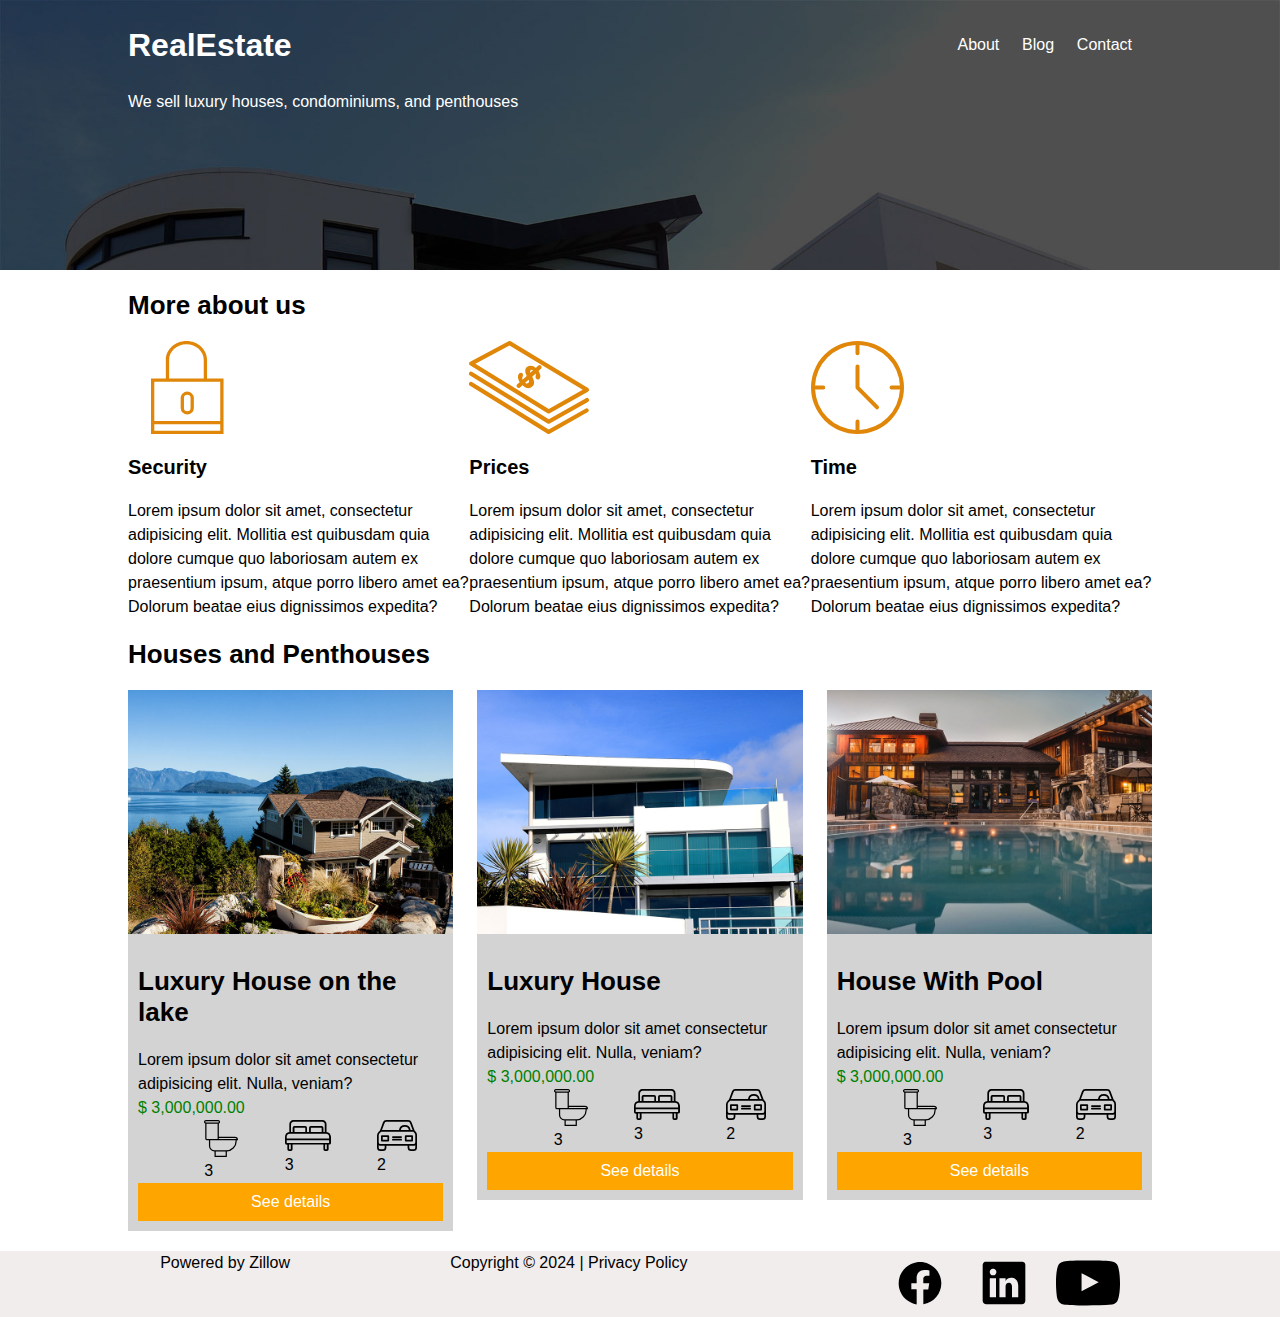
<file: index.html>
<!DOCTYPE html>
<html lang="en">
<head>
    <meta charset="UTF-8">
    <meta name="viewport" content="width=device-width, initial-scale=1.0">
    <link rel="stylesheet" href="mystyle.css">
    <title>Real Estate</title>
</head>
<body>
    <header class="site-header">
        <div class="container">
            <div class="menu-bar">
                <h1>RealEstate</h1>
                <nav class="menu">
                    <a href="about.html">About</a>
                    <a href="blog.html">Blog</a>
                    <a href="contact.html">Contact</a>
                </nav>
            </div>
            
            <p>We sell luxury houses, condominiums, and penthouses</p>
        </div>
    </header>

    <main class="container">
        <h2>More about us</h2>
        <div class="about-container">
            <div class="about-item">
                <img src="./img/icon1.svg" alt="">
                <h3>Security</h3>
                <p>Lorem ipsum dolor sit amet, consectetur adipisicing elit. Mollitia est quibusdam quia dolore cumque quo laboriosam autem ex praesentium ipsum, atque porro libero amet ea? Dolorum beatae eius dignissimos expedita?</p>
            </div>
            <div class="about-item">
                <img src="./img/icon2.svg" alt="">
                <h3>Prices</h3>
                <p>Lorem ipsum dolor sit amet, consectetur adipisicing elit. Mollitia est quibusdam quia dolore cumque quo laboriosam autem ex praesentium ipsum, atque porro libero amet ea? Dolorum beatae eius dignissimos expedita?</p>
            </div>
            <div class="about-item">
                <img src="./img/icon3.svg" alt="">
                <h3>Time</h3>
                <p>Lorem ipsum dolor sit amet, consectetur adipisicing elit. Mollitia est quibusdam quia dolore cumque quo laboriosam autem ex praesentium ipsum, atque porro libero amet ea? Dolorum beatae eius dignissimos expedita?</p>
            </div>
        </div>

        <h2>Houses and Penthouses</h2>
    <div class="houses-container">    
        <div>
            <div class="houses-item">
                <img src="./img/announcement1.jpg" alt="">
                <div class="houses-item-text">
                    <h2>Luxury House on the lake</h2>
                    <p>Lorem ipsum dolor sit amet consectetur adipisicing elit. Nulla, veniam?</p>
                    <p class="price">$ 3,000,000.00</p>
                    <ul class="houses-icon">
                        <li>
                            <img src="./img/icon_wc.svg" alt="">
                            <p>3</p>
                        </li>
                        <li>
                            <img src="./img/icon_room.svg" alt="">
                            <p>3</p>
                        </li>
                        <li>
                            <img src="./img/icon_parking.svg" alt="">
                            <p>2</p>
                        </li>
                    </ul>
                    <a href="#" class="btn-details">See details</a>
                </div>
            </div>
        </div>
        <div>
            <div class="houses-item">
                <img src="./img/announcement2.jpg" alt="">
                <div class="houses-item-text">
                    <h2>Luxury House</h2>
                    <p>Lorem ipsum dolor sit amet consectetur adipisicing elit. Nulla, veniam?</p>
                    <p class="price">$ 3,000,000.00</p>
                    <ul class="houses-icon">
                        <li>
                            <img src="./img/icon_wc.svg" alt="">
                            <p>3</p>
                        </li>
                        <li>
                            <img src="./img/icon_room.svg" alt="">
                            <p>3</p>
                        </li>
                        <li>
                            <img src="./img/icon_parking.svg" alt="">
                            <p>2</p>
                        </li>
                    </ul>
                    <a href="#" class="btn-details">See details</a>
                </div>
            </div>
        </div>
        <div>
            <div class="houses-item">
                <img src="./img/announcement3.jpg" alt="">
                <div class="houses-item-text">
                    <h2>House With Pool</h2>
                    <p>Lorem ipsum dolor sit amet consectetur adipisicing elit. Nulla, veniam?</p>
                    <p class="price">$ 3,000,000.00</p>
                    <ul class="houses-icon">
                        <li>
                            <img src="./img/icon_wc.svg" alt="">
                            <p>3</p>
                        </li>
                        <li>
                            <img src="./img/icon_room.svg" alt="">
                            <p>3</p>
                        </li>
                        <li>
                            <img src="./img/icon_parking.svg" alt="">
                            <p>2</p>
                        </li>
                    </ul>
                    <a href="#" class="btn-details">See details</a>
                </div>
            </div>
        </div>
    </div>    
    </main>
    <footer class="site-footer">
        <p>Powered by Zillow</p>
        <p>Copyright &copy; 2024 | Privacy Policy</p>
        <ul class="houses-icon">
            <li>
                <img src="./img/facebook-svgrepo-com (1).svg" alt="">
            </li>
            <li>
                <img src="./img/linkedin-svgrepo-com.svg" alt="">
            </li>
            <li>
                <img src="./img/youtube-168-svgrepo-com.svg" alt="">
            </li>
        </ul>    
</footer>
</body>
</html>
</file>
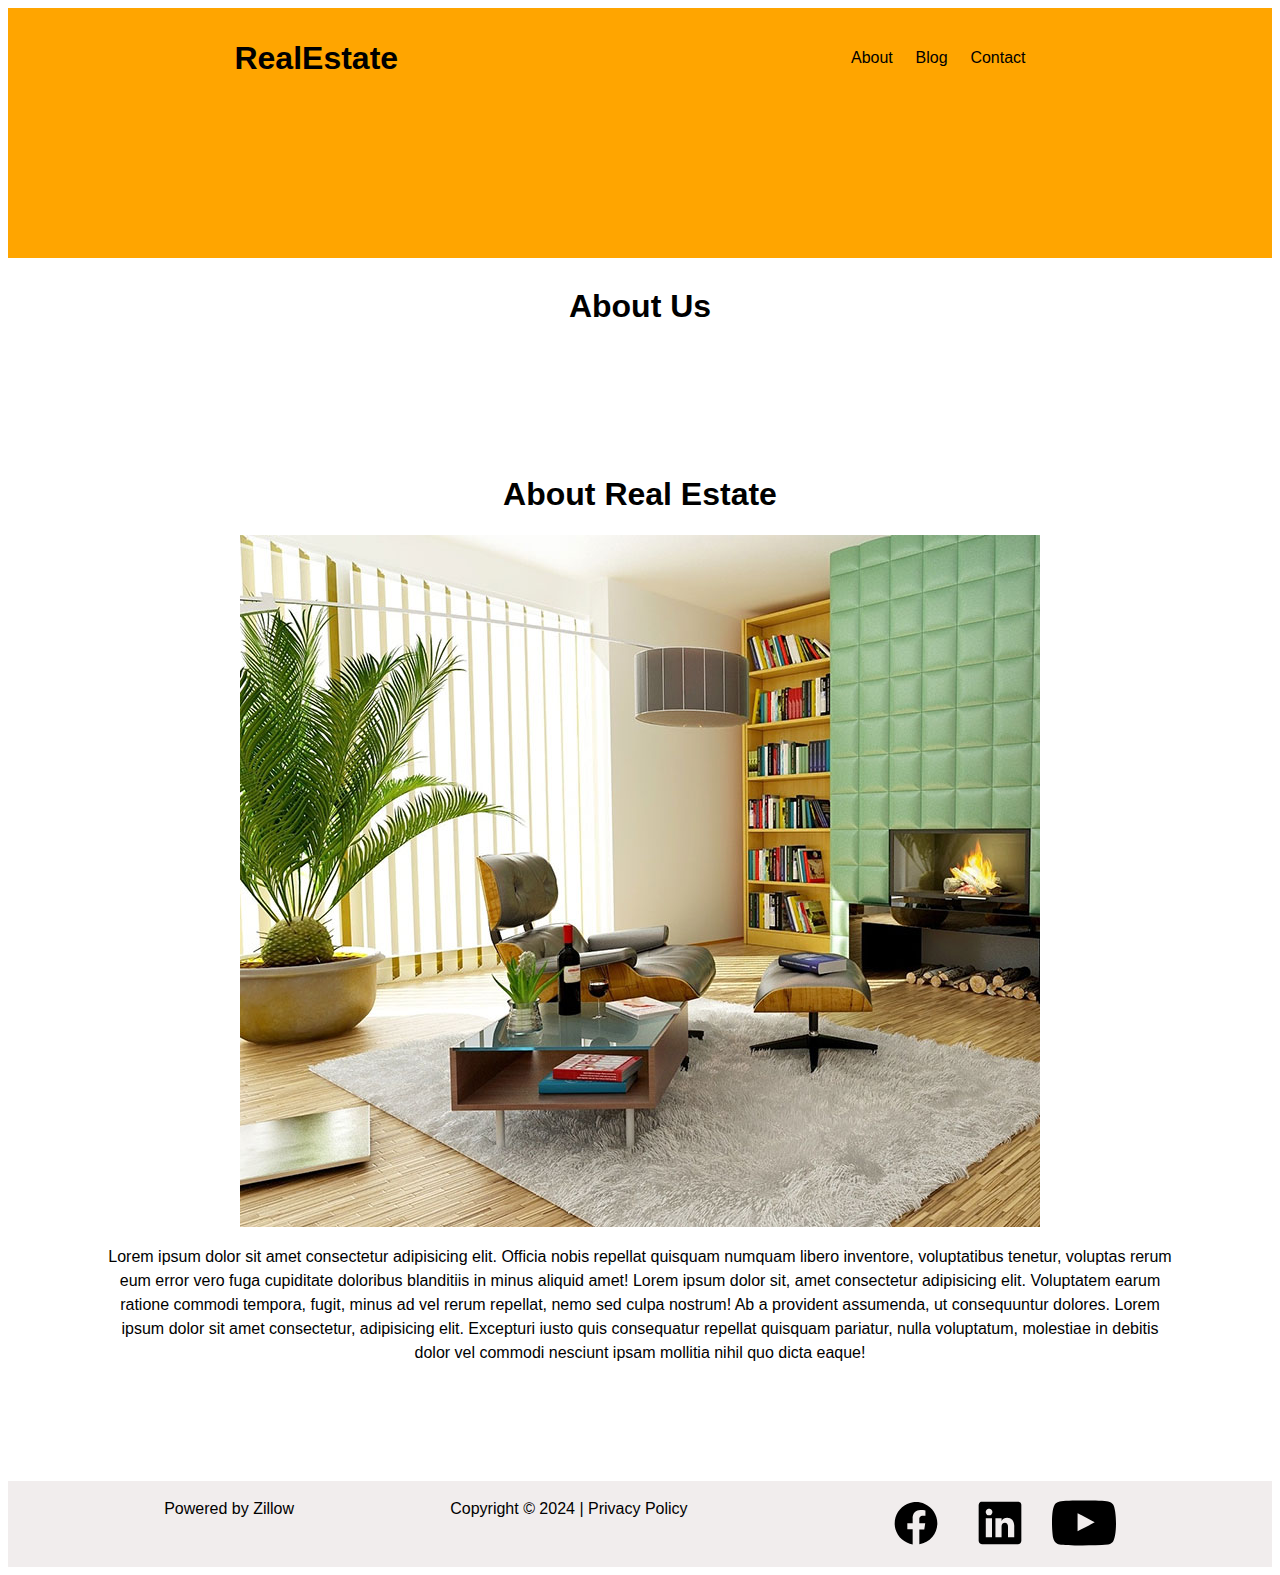
<file: about.html>
<!DOCTYPE html>
<html lang="en">
<head>
    <meta charset="UTF-8">
    <meta name="viewport" content="width=device-width, initial-scale=1.0">
    <title>About Us</title>
    <link rel="stylesheet" href="aboutstyle.css">
</head>
<body>
    <header class="site-header">
        <div>
            <div class="nav-bar">
                <h1>RealEstate</h1>
                <nav class="menu">
                    <a href="about.html">About</a>
                    <a href="blog.html">Blog</a>
                    <a href="contact.html">Contact</a>
                </nav>
            </div>
        </div>
    </header>
    <div class="about-real">
        <h1>About Us</h1>
    </div>
        <main class="blog-container">  
            <div>
                <h1>About Real Estate</h1>
                <img src="img/us.jpg">
                <p>Lorem ipsum dolor sit amet consectetur adipisicing elit. Officia nobis repellat quisquam numquam libero inventore, voluptatibus tenetur, voluptas rerum eum error vero fuga cupiditate doloribus blanditiis in minus aliquid amet! Lorem ipsum dolor sit, amet consectetur adipisicing elit. Voluptatem earum ratione commodi tempora, fugit, minus ad vel rerum repellat, nemo sed culpa nostrum! Ab a provident assumenda, ut consequuntur dolores. Lorem ipsum dolor sit amet consectetur, adipisicing elit. Excepturi iusto quis consequatur repellat quisquam pariatur, nulla voluptatum, molestiae in debitis dolor vel commodi nesciunt ipsam mollitia nihil quo dicta eaque!</p>
            </div>
        </main>
        <footer class="site-footer">
            <p>Powered by Zillow</p>
            <p>Copyright &copy; 2024 | Privacy Policy</p>
            <ul class="houses-icon">
                <li>
                    <img src="./img/facebook-svgrepo-com (1).svg" alt="">
                </li>
                <li>
                    <img src="./img/linkedin-svgrepo-com.svg" alt="">
                </li>
                <li>
                    <img src="./img/youtube-168-svgrepo-com.svg" alt="">
                </li>
            </ul>    
    </footer>     
</body>
</html>
</file>
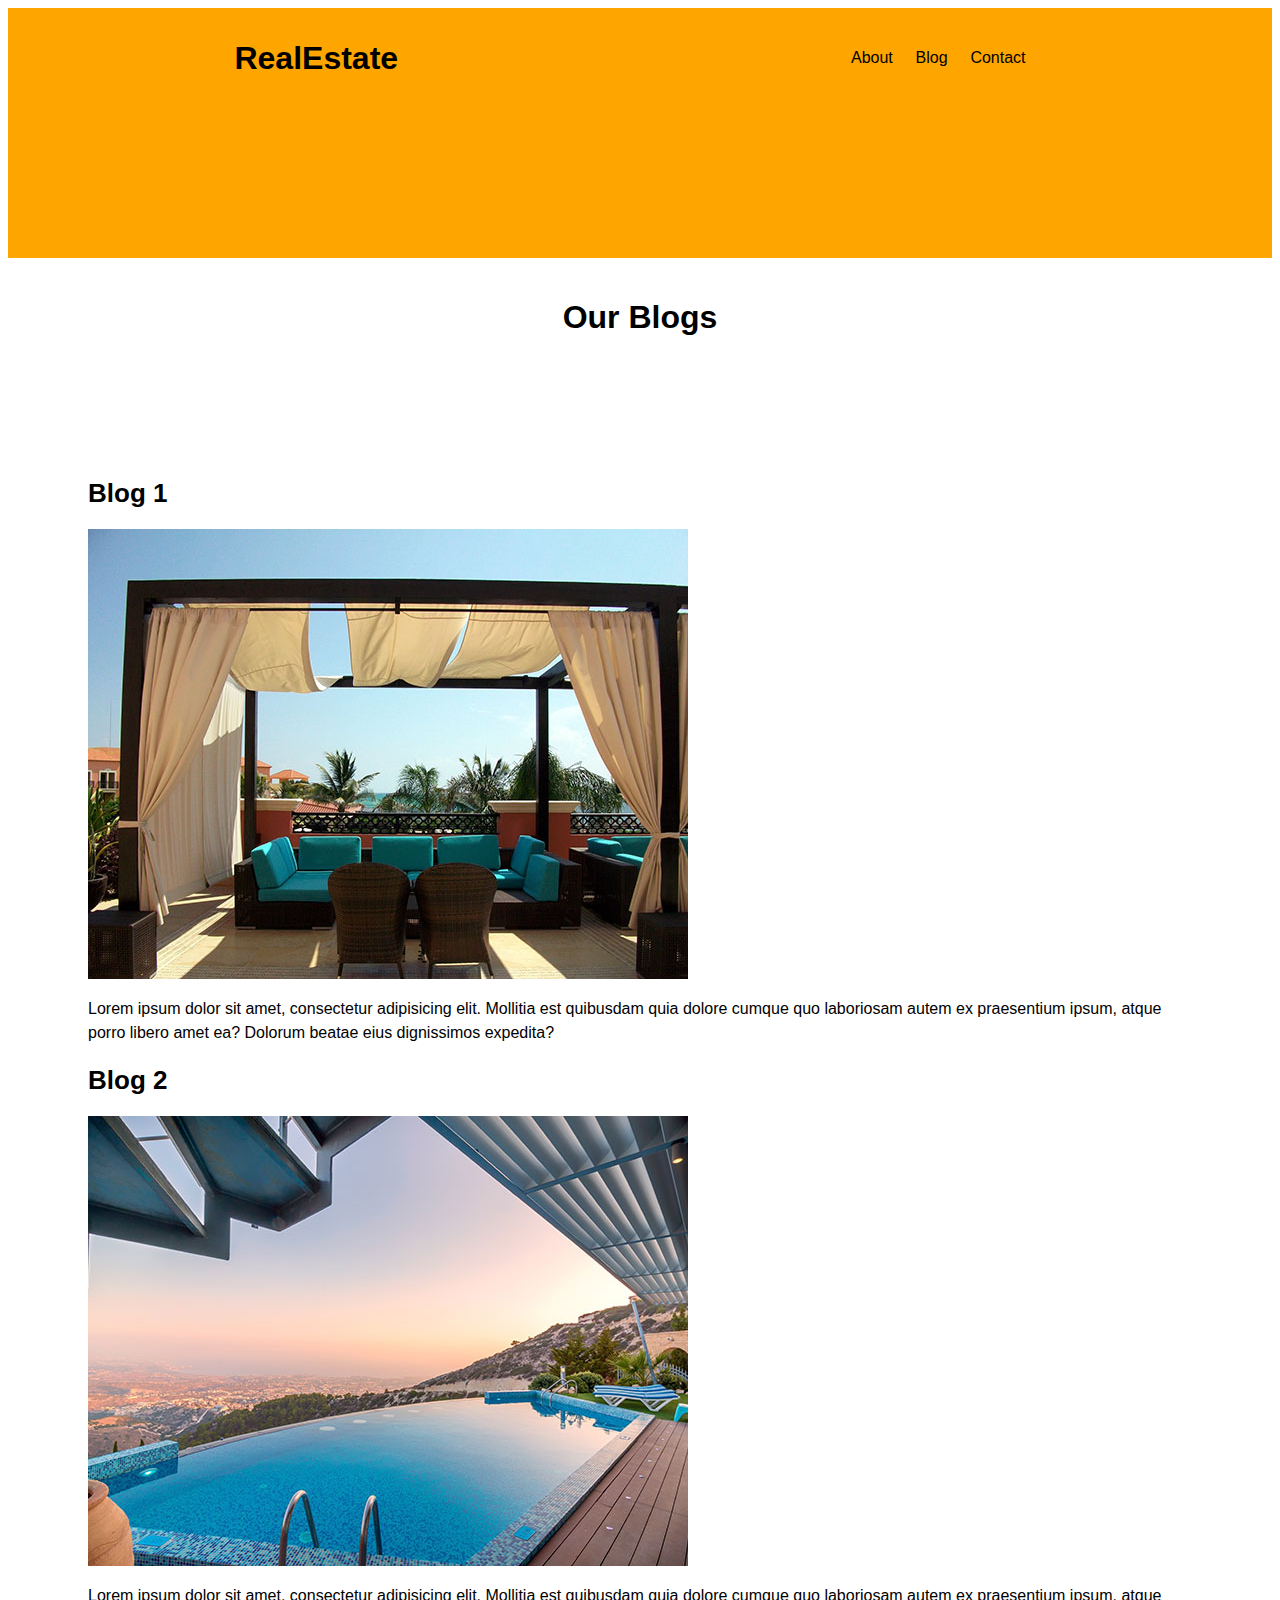
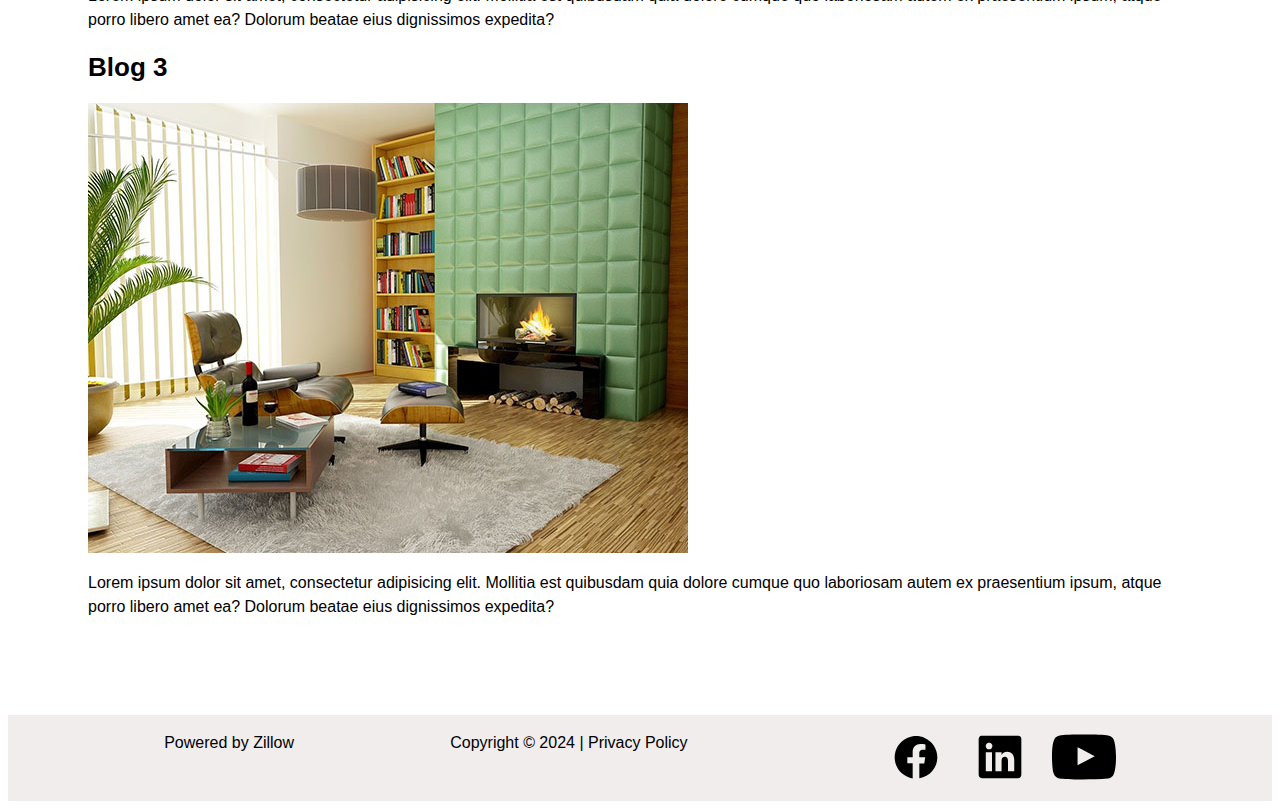
<file: blog.html>
<!DOCTYPE html>
<html lang="en">
<head>
    <meta charset="UTF-8">
    <meta name="viewport" content="width=device-width, initial-scale=1.0">
    <title>Blogs</title>
    <link rel="stylesheet" href="blogstyle.css">
</head>
<body>
    <header class="site-header">
        <div>
            <div class="nav-bar">
                <h1>RealEstate</h1>
                <nav class="menu">
                    <a href="about.html">About</a>
                    <a href="blog.html">Blog</a>
                    <a href="contact.html">Contact</a>
                </nav>
            </div>
        </div>
    </header>
    <main>
        <div class="blog-text">
        <h1>Our Blogs</h1>
        </div>
        <div class="blog-container">
            <div>
                <h2>Blog 1</h2>
                <img src="./img/blog1.jpg" alt="">
                <p>Lorem ipsum dolor sit amet, consectetur adipisicing elit. Mollitia est quibusdam quia dolore cumque quo laboriosam autem ex praesentium ipsum, atque porro libero amet ea? Dolorum beatae eius dignissimos expedita?</p>
            </div>
            <div>
                <h2>Blog 2</h2>
                <img src="./img/blog2.jpg" alt="">
                <p>Lorem ipsum dolor sit amet, consectetur adipisicing elit. Mollitia est quibusdam quia dolore cumque quo laboriosam autem ex praesentium ipsum, atque porro libero amet ea? Dolorum beatae eius dignissimos expedita?</p>
            </div>
            <div>
                <h2>Blog 3</h2>
                <img src="./img/blog3.jpg" alt="">
                <p>Lorem ipsum dolor sit amet, consectetur adipisicing elit. Mollitia est quibusdam quia dolore cumque quo laboriosam autem ex praesentium ipsum, atque porro libero amet ea? Dolorum beatae eius dignissimos expedita?</p>
            </div>
        </div>
        <footer class="site-footer">
            <p>Powered by Zillow</p>
            <p>Copyright &copy; 2024 | Privacy Policy</p>
            <ul class="houses-icon">
                <li>
                    <img src="./img/facebook-svgrepo-com (1).svg" alt="">
                </li>
                <li>
                    <img src="./img/linkedin-svgrepo-com.svg" alt="">
                </li>
                <li>
                    <img src="./img/youtube-168-svgrepo-com.svg" alt="">
                </li>
            </ul>    
    </footer>
</body>
</html>
</file>
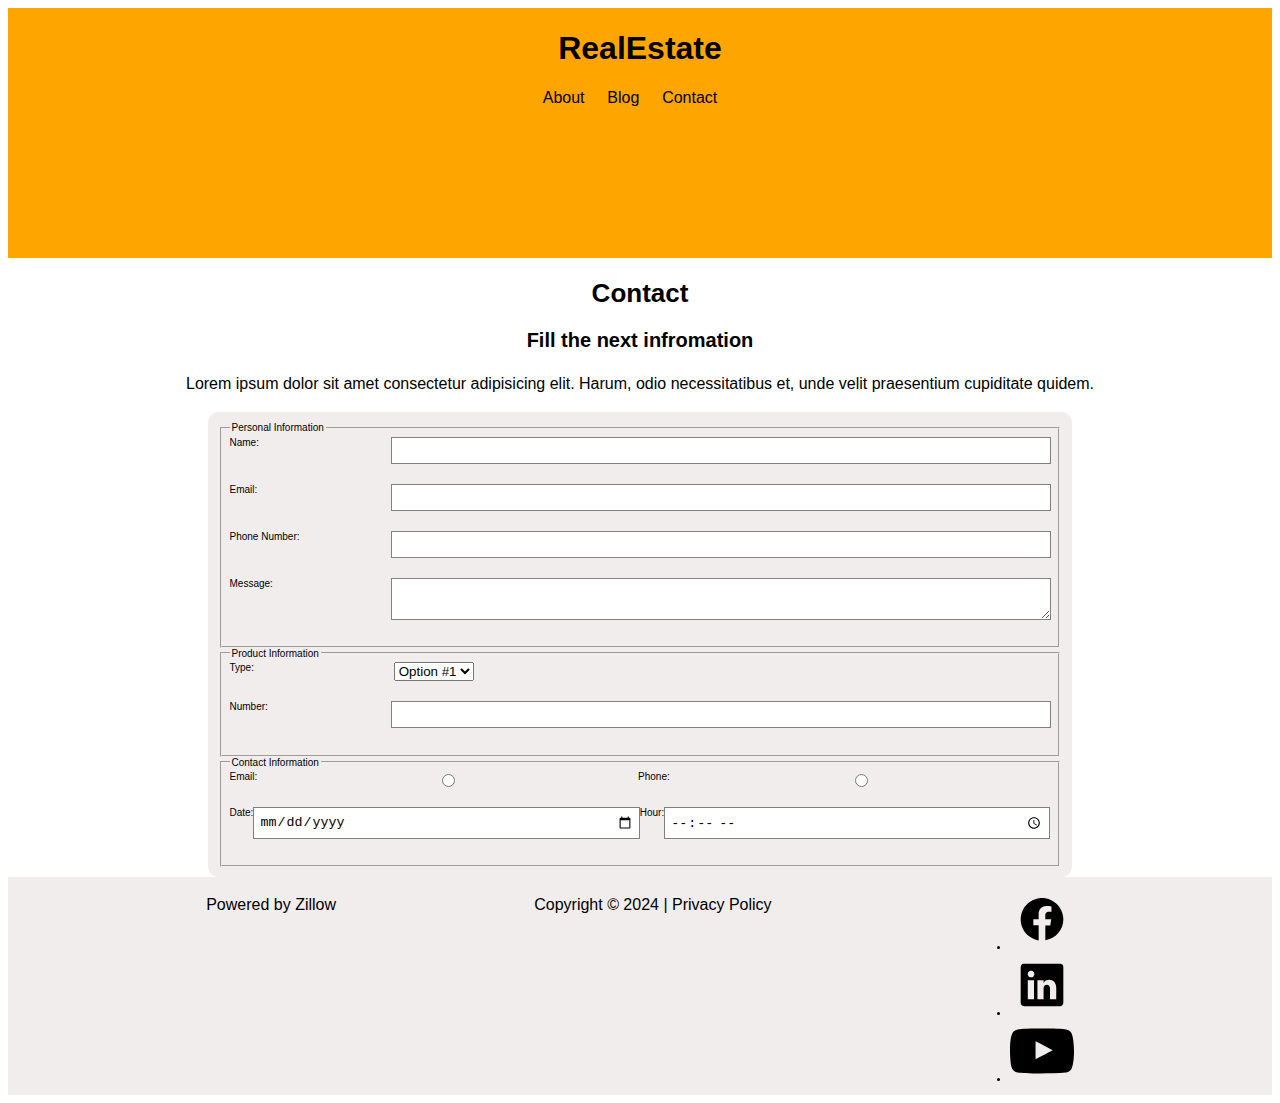
<file: contact.html>
<!DOCTYPE html>
<html lang="en">
<head>
    <meta charset="UTF-8">
    <meta name="viewport" content="width=device-width, initial-scale=1.0">
    <link rel="stylesheet" href="contactstyle.css">
    <title>Contact</title>


</head>
<body>
    <!--header-->
    <header class="site-header">
        <div>
            <div class="nav-bar">
                <h1>RealEstate</h1>
                <nav class="menu">
                    <a href="about.html">About</a>
                    <a href="blog.html">Blog</a>
                    <a href="contact.html">Contact</a>
                </nav>
            </div>
        </div>
    </header>
    <main class="contact-container">
        <h2>Contact</h2>
        <h3>Fill the next infromation</h3>
        <p>Lorem ipsum dolor sit amet consectetur adipisicing elit. Harum, odio necessitatibus et, unde velit praesentium cupiditate quidem.</p>

    </main>
    <!--form-->
    <form class="form-container">
        <fieldset>
            <legend>Personal Information</legend>
        <div class="input-container">
            <label>Name:</label>
            <input type="text">
        </div>

        <div class="input-container">
            <label for="email">Email:</label>
            <input id="email" type="email">
        </div>

        <div class="input-container">
            <label>Phone Number:</label>
            <input type="number">
        </div>

        <div class="input-container">
            <label>Message:</label>
            <textarea maxlength="50"></textarea>
        </div>
        </fieldset>

        <fieldset >
            <legend>Product Information</legend>
            <div class="input-container">
                <label>Type:</label>
                <select>
                    <option value="option 1">Option #1</option>
                    <option value="option 2">Option #2</option>
                    <option value="option 3">Option #3</option>
                </select>
            </div>
            <div class="input-container">
                <label>Number:</label>
                <input type="number">
            </div>  
        </fieldset>
        <fieldset>
            <legend>Contact Information</legend>
            <div class="input-container">
            Email: <input name="status" type="radio" value="active">
            Phone: <input name="status" type="radio" value="inactive">
            </div>
            <div class="input-container">
                Date: <input name="Date" type="date">
                Hour: <input name="Time" type="time">
            </div>
        </fieldset>              
    </form>
    <footer class="site-footer">
            <p>Powered by Zillow</p>
            <p>Copyright &copy; 2024 | Privacy Policy</p>
            <ul class="houses-icon">
                <li>
                    <img src="./img/facebook-svgrepo-com (1).svg" alt="">
                </li>
                <li>
                    <img src="./img/linkedin-svgrepo-com.svg" alt="">
                </li>
                <li>
                    <img src="./img/youtube-168-svgrepo-com.svg" alt="">
                </li>
            </ul>    
    </footer> 
</body>
</html>
</file>
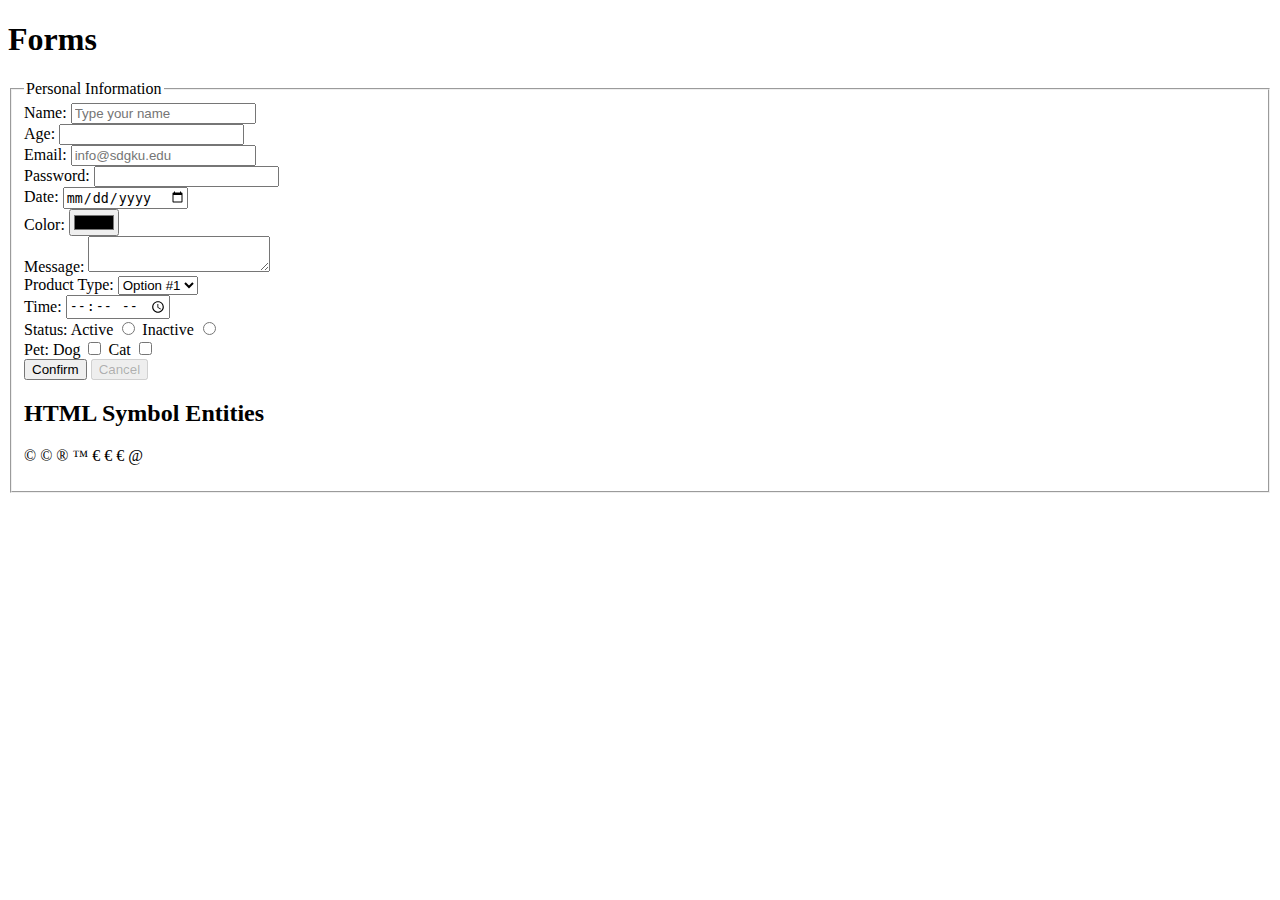
<file: form-practice.html>
<!DOCTYPE html>
<html lang="en">
<head>
    <meta charset="UTF-8">
    <meta name="viewport" content="width=device-width, initial-scale=1.0">
    <title>Forms</title>
</head>
<body>
  <h1>Forms</h1>
  
  <form>
    <fieldset>
        <legend>Personal Information</legend>

        <div>
            <label for="name">Name:</label>
            <input id="name" type="text" placeholder="Type your name">
        </div>   
        
        <div>
            <label>Age:</label>
            <input type="number">
        </div>

        <div>
            <label for="email">Email:</label>
            <input id="email" type="email" placeholder="info@sdgku.edu">
        </div>

        <div>
            <label>Password:</label>
            <input type="password">
        </div>
        
        <div>
            <label>Date:</label>
            <input type="date">
        </div>

        <div>
            <label>Color:</label>
            <input type="color">
        </div>

        <div>
            <label>Message:</label>
            <textarea maxlength="50"></textarea>
        </div>

        <div>
            <label>Product Type:</label>
            <select>
                <option value="option 1">Option #1</option>
                <option value="option 2">Option #2</option>
                <option value="option 3">Option #3</option>
            </select>
        </div>

        <div>
            <label>Time:</label>
            <input type="time">
        </div>

        <div>
            <label>Status:</label>
            Active <input name="status" type="radio" value="active">
            Inactive <input name="status" type="radio" value="inactive">
        </div>

        <div>
            <label>Pet:</label>
            Dog <input type="checkbox" value="dog">
            Cat <input type="checkbox" value="cat">
        </div>

        <button>Confirm</button>
        <button disabled>Cancel</button>

        <h2>HTML Symbol Entities</h2>
        <p>&#169; &copy; &reg; &trade; &euro; &#8364; &#x20AC; &commat;</p>
        
    </fieldset>
  </form>

</body>
</html>
</file>
<file: mystyle.css>
/*global*/
html{
    font-size: 62.5%;
}
*{
    margin:0;
}
body{
    font-family: arial;
}
a{
    text-decoration: none;
    font-size: 1.6rem;
}
p{
    line-height: 1.5;
    font-size: 1.6rem;
}
h1{
    font-size: 3.2rem;
}
h2{
    font-size: 2.6rem;
    margin: 2rem 0;
}
h3{
    font-size: 2rem;
    margin: 2rem 0;
}
h4{
    font-size: 1.6rem;
    margin:1rem 0;
}
@media(max-width:768px){
    h2,h3,h4{
        text-align: center;
    }
}
img{
    max-width: 100%;
}
ul li{
    list-style-type:none;
}
/*utilities*/
.container{
    width:80%;
    margin: 0 auto;
}
@media(max-width:768px){
    .container{
        width: 95%;
    }
}
.btn-details{
    display: block;
    background-color: orange;
    color:white;
    padding: 1rem;
    text-align: center;

}
/*header*/
.site-header{
    background-image: url(./img/header.jpg);
    height: 30vh;
    background-position: top center;
    background-size: cover;
    color:white;
}

/*menu*/
.menu a{
    color:white;
    margin-right: 2rem;
}
.menu-bar{
    display: flex;
    justify-content: space-between;
    align-items: center;
    height: 10vh;
}
@media(max-width:768px){
    .menu-bar{
        flex-direction: column;
        margin-bottom: 3rem;
    }
}
/*main*/
.about-container{
    display:flex;
}

@media(max-width:768px){
    .about-container{
        flex-direction: column;
    }
    .about-item{
        text-align: center;
    }
}

.houses-container{
    display: flex;
    gap: 24px;
}
@media(max-width:768px){
    .houses-container{
        flex-direction: column;
    }
}

.houses-item{
    background-color: lightgray;
    
}

.houses-icon{
    display: flex;
    justify-content: space-evenly;
}
.houses-item-text{
    padding: 1rem;
}
p.price{
    color:green;
}


/*footer*/

.houses-icon{
    display: flex;
    justify-content: space-evenly;
    list-style: none;
    gap: 2rem;
}
.site-footer{
    background-color: black;
    display: flex;
    justify-content: space-evenly;
    background-color: rgb(241, 237, 237);
    margin-top: 20px;
}
</file>
<file: aboutstyle.css>
/*global*/
html{
    font-size: 62.5%;
}

body{
    font-family: arial;
}
a{
    text-decoration: none;
    font-size: 1.6rem;
}
p{
    line-height: 1.5;
    font-size: 1.6rem;
}
h1{
    font-size: 3.2rem;
}
h2{
    font-size: 2.6rem;
    margin: 2rem 0;
}
h3{
    font-size: 2rem;
    margin: 2rem 0;
}




/*header*/
.site-header{
    height: 250px;
    background-color: orange;
}


/*menu*/
.nav-bar{
    display: flex;
    flex-direction: row;
    justify-content: space-around;
    align-items: center;
    height: 100px;
}

.nav-bar a{
    margin-right: 20px; 
    color: black;
}

/*main*/
.about-real{
    text-align: center;
    margin-top: 3rem;
    margin-bottom: 3rem;
}

.blog-container{
    padding: 100px;
    text-align: center;
    
}

.main-flex{
    display: flex;
}

/*footer*/
.site-footer{
    background-color: black;
    display: flex;
    justify-content: space-evenly;
    background-color: rgb(241, 237, 237);

}

.houses-icon{
    display: flex;
    justify-content: space-evenly;
    list-style: none;
    gap: 2rem;
}
</file>
<file: blogstyle.css>
/*global*/
html{
    font-size: 62.5%;
}

body{
    font-family: arial;
}
a{
    text-decoration: none;
    font-size: 1.6rem;
}
p{
    line-height: 1.5;
    font-size: 1.6rem;
}
h1{
    font-size: 3.2rem;
}
h2{
    font-size: 2.6rem;
    margin: 2rem 0;
}
h3{
    font-size: 2rem;
    margin: 2rem 0;
}




/*header*/
.site-header{
    height: 250px;
    background-color: orange;
}


/*menu*/
.nav-bar{
    display: flex;
    flex-direction: row;
    justify-content: space-around;
    align-items: center;
    height: 100px;
}

.nav-bar a{
    margin-right: 20px; 
    color: black;
}


/*main*/
.blog-text{
    text-align: center;
    padding: 2rem;
}
.blog-container{
    padding: 80px;
}


/*footer*/

.houses-icon{
    display: flex;
    justify-content: space-evenly;
    list-style: none;
    gap: 2rem;
}
.site-footer{
    background-color: black;
    display: flex;
    justify-content: space-evenly;
    background-color: rgb(241, 237, 237);

}
</file>
<file: contactstyle.css>
/*global*/
html{
    font-size: 62.5%;
}

body{
    font-family: arial;
}
a{
    text-decoration: none;
    font-size: 1.6rem;
}
p{
    line-height: 1.5;
    font-size: 1.6rem;
}
h1{
    font-size: 3.2rem;
}
h2{
    font-size: 2.6rem;
    margin: 2rem 0;
}
h3{
    font-size: 2rem;
    margin: 2rem 0;
}




/*header*/
.site-header{
    height: 250px;
    background-color: orange;
  
}
/*menu*/
.nav-bar{
    display: flex;
    flex-direction: row;
    justify-content: space-around;
    align-items: center;
    height: 100px;
}

.nav-bar a{
    margin-right: 20px; 
    color: black;
}
@media(min-width:768px){
    .nav-bar{
        flex-direction: column;
    }
}
/*contact*/
.contact-container{
    text-align: center;
    margin-left: 100px;
    margin-right: 100px;
}
.form-container{
    display: flex;
    flex-direction: column;
    background-color: rgb(241, 237, 237);
    margin-right: 200px;
    margin-left: 200px;
    padding: 1rem;
    border-radius: 1rem;
}
.form{
    padding: 20px;
    margin-top: 50px;
    border-radius: 7rem;
}
.input-container{
    display: flex;
    margin-bottom: 2rem;
}
.input-container label{
    width: 20%;
}
.input-container input, .input-container textarea{
    padding: 5px;
    border: 1px solid gray;
    width: 80%;
}
.input-field{
    border-radius: 2rem;
}
/*footer*/
.site-footer{
    background-color: black;
    display: flex;
    justify-content: space-evenly;
    background-color: rgb(241, 237, 237);
}
</file>
